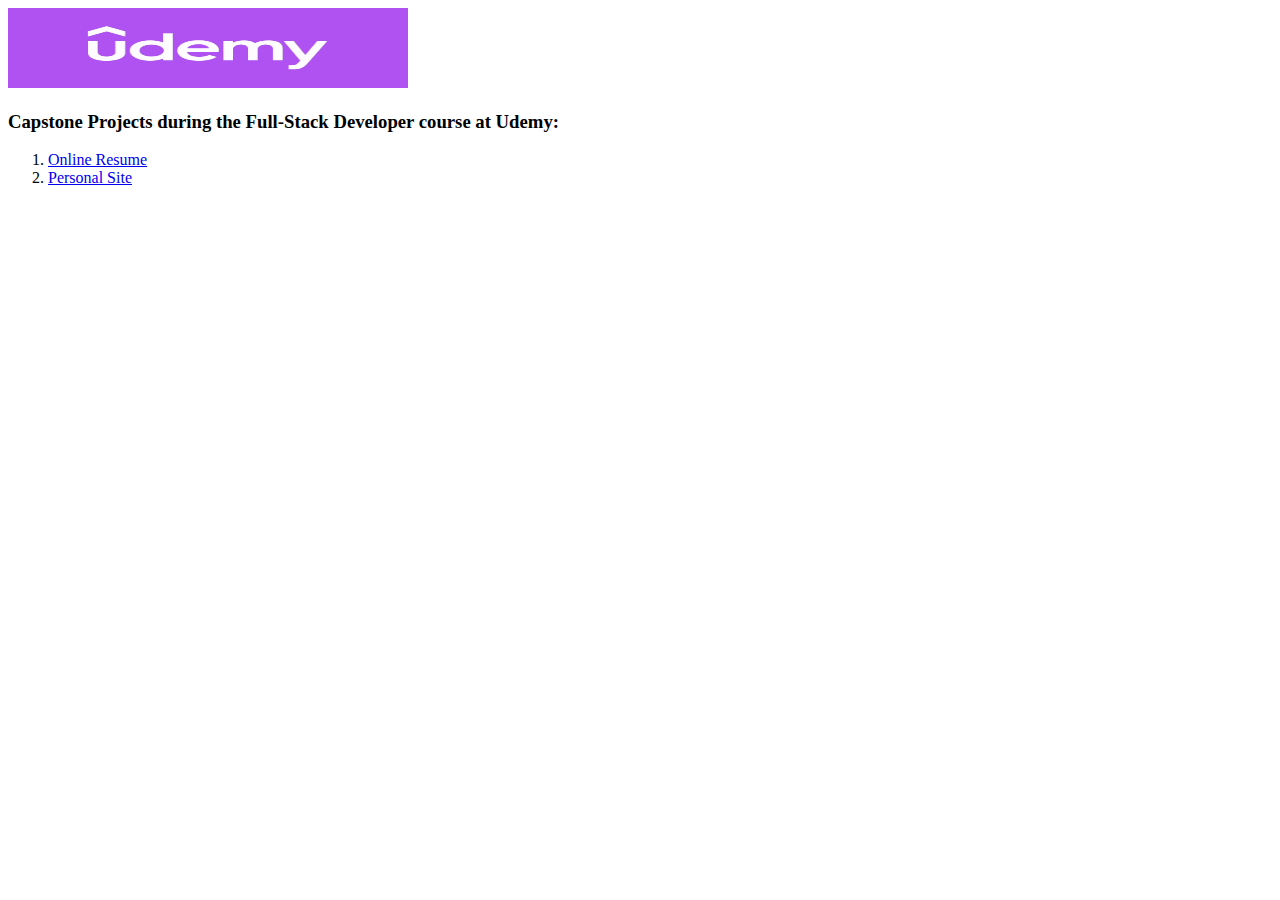
<file: index.html>
<!DOCTYPE html>
<html lang="en">
<head>
    <meta charset="UTF-8">
    <title>Capstone Projects - Or'el Marom</title>
</head>
<body>
    <img src="./assets/images/logo-udemy-purple-animation.gif" height="80"  width="400" alt="Udemy gif" />
    <h3>Capstone Projects during the Full-Stack Developer course at Udemy:</h3>
    <ol>
        <li><a href="./Capstone Project 1 - Online Resume/index.html">Online Resume</a></li>
        <li><a href="./Capstone Project 2 - Personal Site/index.html">Personal Site</a></li>
    </ol>
</body>
</html>
</file>
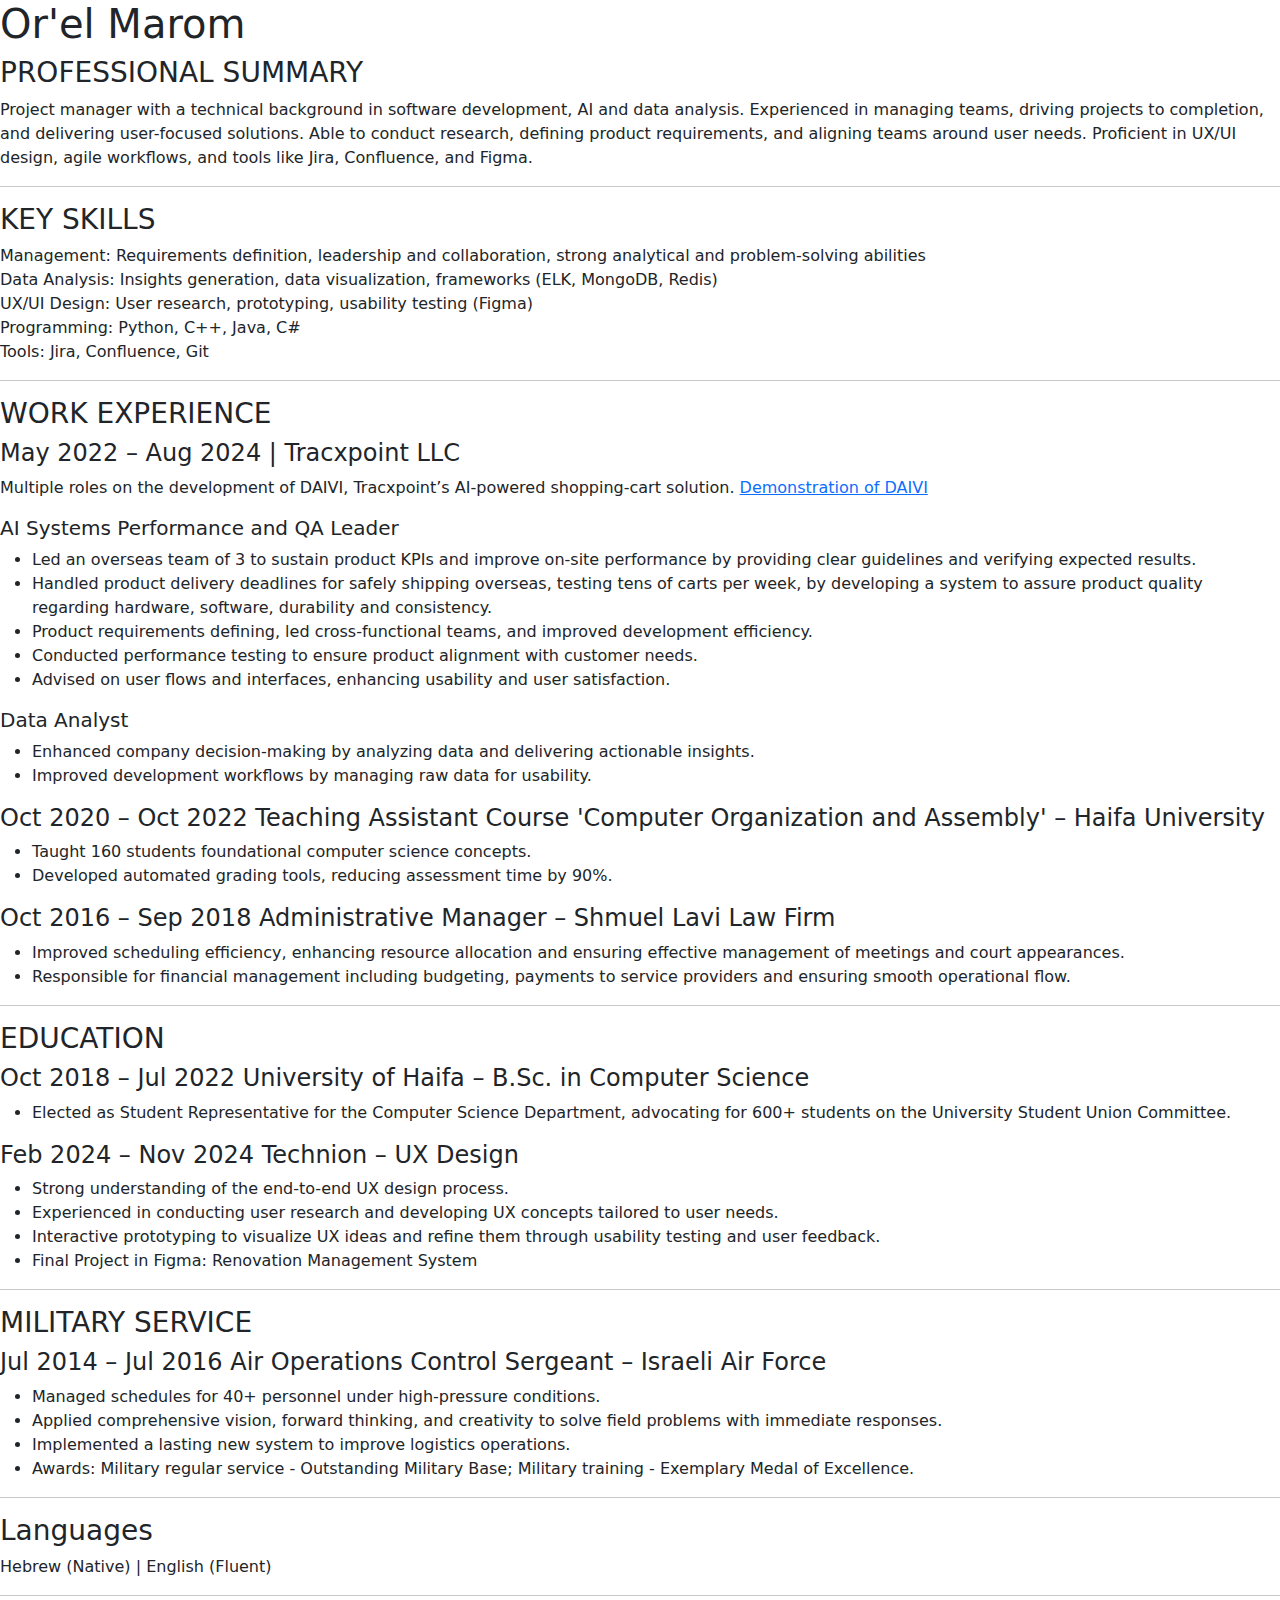
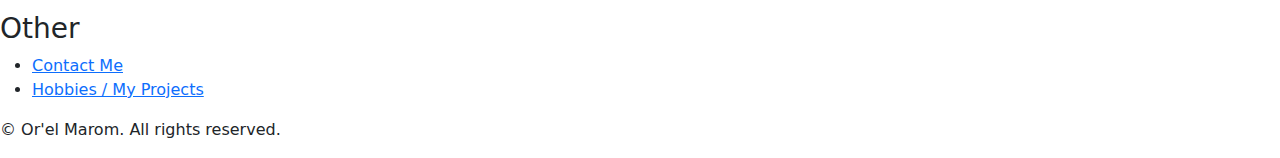
<file: Capstone Project 1 - Online Resume/index.html>
<!DOCTYPE html>
<html lang="en">
  <head>
    <meta charset="UTF-8" />
    <title>Or'el Marom - Online Resume</title>
    <link
      href="https://cdn.jsdelivr.net/npm/bootstrap@5.3.3/dist/css/bootstrap.min.css"
      rel="stylesheet"
      integrity="sha384-QWTKZyjpPEjISv5WaRU9OFeRpok6YctnYmDr5pNlyT2bRjXh0JMhjY6hW+ALEwIH"
      crossorigin="anonymous"
    />
  </head>
  <body>
    <h1>Or'el Marom</h1>

    <!-- <section id="" class="">
      <div class="grid">
        <div class="row">
          <div class="col-3">May 2022 - Aug 2024</div>
          <div class="col-7">| Tracxpoint LLC</div>
        </div>

        <div class="row">
          <div class="col-10">
            <p>
              Multiple roles on the development of DAIVI, Tracxpoint’s
              AI-powered shopping-cart solution.
              <a
                target="_blank"
                href="https://drive.google.com/drive/folders/1rIriT8dhWYXz3kYRGiFoQxfsyvrGnkcN?usp=sharing"
              >
                Demonstration of DAIVI
              </a>
            </p>
            <h5>AI Systems Performance and QA Leader</h5>
            <ul>
              <li>
                Led an overseas team of 3 to sustain product KPIs and improve
                on-site performance by providing clear guidelines and verifying
                expected results.
              </li>
              <li>
                Handled product delivery deadlines for safely shipping overseas,
                testing tens of carts per week, by developing a system to assure
                product quality regarding hardware, software, durability and
                consistency.
              </li>
              <li>
                Product requirements defining, led cross-functional teams, and
                improved development efficiency.
              </li>
              <li>
                Conducted performance testing to ensure product alignment with
                customer needs.
              </li>
              <li>
                Advised on user flows and interfaces, enhancing usability and
                user satisfaction.
              </li>
            </ul>
            <h5>Data Analyst</h5>
            <ul>
              <li>
                Enhanced company decision-making by analyzing data and
                delivering actionable insights.
              </li>
              <li>
                Improved development workflows by managing raw data for
                usability.
              </li>
            </ul>
          </div>
        </div>

        <div class="row">
          <div class="col-2">Column</div>
          <div class="col-6">Column</div>
        </div>
      </div>
    </section> -->
    <h3>PROFESSIONAL SUMMARY</h3>
    <p>
      Project manager with a technical background in software development, AI
      and data analysis. Experienced in managing teams, driving projects to
      completion, and delivering user-focused solutions. Able to conduct
      research, defining product requirements, and aligning teams around user
      needs. Proficient in UX/UI design, agile workflows, and tools like Jira,
      Confluence, and Figma.
    </p>
    <hr />
    <h3>KEY SKILLS</h3>
    <p>
      Management: Requirements definition, leadership and collaboration, strong
      analytical and problem-solving abilities<br />
      Data Analysis: Insights generation, data visualization, frameworks (ELK,
      MongoDB, Redis)<br />
      UX/UI Design: User research, prototyping, usability testing (Figma)<br />
      Programming: Python, C++, Java, C#<br />
      Tools: Jira, Confluence, Git<br />
    </p>
    <hr />
    <h3>WORK EXPERIENCE</h3>
    <h4>May 2022 – Aug 2024 | Tracxpoint LLC</h4>
    <p>
      Multiple roles on the development of DAIVI, Tracxpoint’s AI-powered
      shopping-cart solution.
      <a
        target="_blank"
        href="https://drive.google.com/drive/folders/1rIriT8dhWYXz3kYRGiFoQxfsyvrGnkcN?usp=sharing"
        >Demonstration of DAIVI</a
      >
    </p>
    <h5>AI Systems Performance and QA Leader</h5>
    <ul>
      <li>
        Led an overseas team of 3 to sustain product KPIs and improve on-site
        performance by providing clear guidelines and verifying expected
        results.
      </li>
      <li>
        Handled product delivery deadlines for safely shipping overseas, testing
        tens of carts per week, by developing a system to assure product quality
        regarding hardware, software, durability and consistency.
      </li>
      <li>
        Product requirements defining, led cross-functional teams, and improved
        development efficiency.
      </li>
      <li>
        Conducted performance testing to ensure product alignment with customer
        needs.
      </li>
      <li>
        Advised on user flows and interfaces, enhancing usability and user
        satisfaction.
      </li>
    </ul>
    <h5>Data Analyst</h5>
    <ul>
      <li>
        Enhanced company decision-making by analyzing data and delivering
        actionable insights.
      </li>
      <li>
        Improved development workflows by managing raw data for usability.
      </li>
    </ul>

    <h4>
      Oct 2020 – Oct 2022 Teaching Assistant Course 'Computer Organization and
      Assembly' – Haifa University
    </h4>
    <ul>
      <li>Taught 160 students foundational computer science concepts.</li>
      <li>
        Developed automated grading tools, reducing assessment time by 90%.
      </li>
    </ul>

    <h4>Oct 2016 – Sep 2018 Administrative Manager – Shmuel Lavi Law Firm</h4>
    <ul>
      <li>
        Improved scheduling efficiency, enhancing resource allocation and
        ensuring effective management of meetings and court appearances.
      </li>
      <li>
        Responsible for financial management including budgeting, payments to
        service providers and ensuring smooth operational flow.
      </li>
    </ul>
    <hr />
    <h3>EDUCATION</h3>
    <h4>Oct 2018 – Jul 2022 University of Haifa – B.Sc. in Computer Science</h4>
    <ul>
      <li>
        Elected as Student Representative for the Computer Science Department,
        advocating for 600+ students on the University Student Union Committee.
      </li>
    </ul>

    <h4>Feb 2024 – Nov 2024 Technion – UX Design</h4>
    <ul>
      <li>Strong understanding of the end-to-end UX design process.</li>
      <li>
        Experienced in conducting user research and developing UX concepts
        tailored to user needs.
      </li>
      <li>
        Interactive prototyping to visualize UX ideas and refine them through
        usability testing and user feedback.
      </li>
      <li>Final Project in Figma: Renovation Management System</li>
    </ul>
    <hr />
    <h3>MILITARY SERVICE</h3>
    <h4>
      Jul 2014 – Jul 2016 Air Operations Control Sergeant – Israeli Air Force
    </h4>
    <ul>
      <li>
        Managed schedules for 40+ personnel under high-pressure conditions.
      </li>
      <li>
        Applied comprehensive vision, forward thinking, and creativity to solve
        field problems with immediate responses.
      </li>
      <li>Implemented a lasting new system to improve logistics operations.</li>
      <li>
        Awards: Military regular service - Outstanding Military Base; Military
        training - Exemplary Medal of Excellence.
      </li>
    </ul>
    <hr />
    <h3>Languages</h3>
    Hebrew (Native) | English (Fluent)

    <hr />
    <h3>Other</h3>
    <ul>
      <li><a href="./public/contact.html">Contact Me</a></li>
      <li><a href="./public/myprojects.html">Hobbies / My Projects</a></li>
    </ul>
  </body>
  <footer>
    <p>© Or'el Marom. All rights reserved.</p>
  </footer>

  <script
    src="https://cdn.jsdelivr.net/npm/bootstrap@5.3.3/dist/js/bootstrap.bundle.min.js"
    integrity="sha384-YvpcrYf0tY3lHB60NNkmXc5s9fDVZLESaAA55NDzOxhy9GkcIdslK1eN7N6jIeHz"
    crossorigin="anonymous"
  ></script>
</html>
</file>
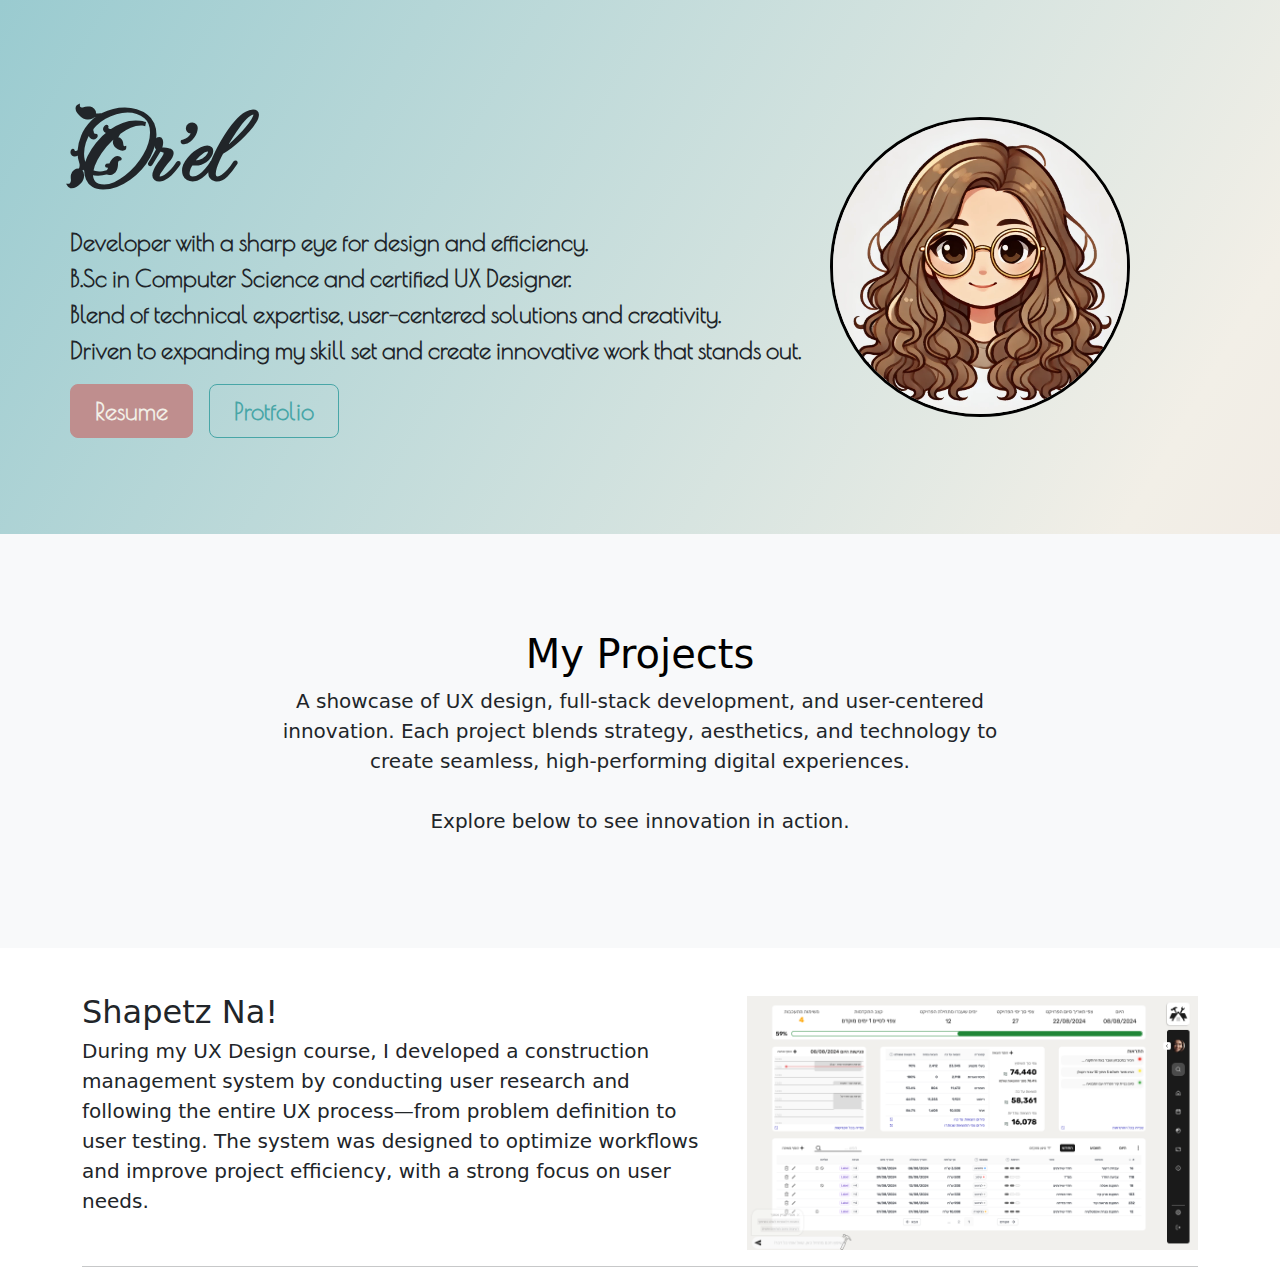
<file: Capstone Project 2 - Personal Site/index.html>
<!DOCTYPE html>
<html lang="en">
  <head>
    <meta charset="UTF-8" />
    <title>Or'el Marom Site</title>
    <link
      href="https://cdn.jsdelivr.net/npm/bootstrap@5.3.3/dist/css/bootstrap.min.css"
      rel="stylesheet"
      integrity="sha384-QWTKZyjpPEjISv5WaRU9OFeRpok6YctnYmDr5pNlyT2bRjXh0JMhjY6hW+ALEwIH"
      crossorigin="anonymous"
    />

    <!-- Google Fonts -->
    <link rel="preconnect" href="https://fonts.googleapis.com" />
    <link rel="preconnect" href="https://fonts.gstatic.com" crossorigin />
    <!-- Title Fonts -->
    <link
      href="https://fonts.googleapis.com/css2?family=Fleur+De+Leah&family=Libre+Baskerville:ital,wght@0,400;0,700;1,400&display=swap"
      rel="stylesheet"
    />
    <!-- Body Font -->
    <link
      href="https://fonts.googleapis.com/css2?family=Fleur+De+Leah&family=Libre+Baskerville:ital,wght@0,400;0,700;1,400&family=Poiret+One&display=swap"
      rel="stylesheet"
    />

    <!-- CSS file -->
    <link rel="stylesheet" href="style.css" />
  </head>

  <body>
    <!-- Header -->
    <section id="Header" class="BackgroundHeader">
      <div class="container col-xxl-10 px-0 py-5">
        <div class="row flex-lg-row-reverse align-items-center g-0 py-5">
          <div class="col-sm-8 col-lg-4">
            <img
              src="./assets/images/IdleImage.jpg"
              class="Avatar d-block"
              alt="Bootstrap Themes"
              width="300"
              height="300"
              loading="lazy"
            />
          </div>
          <div class="col-lg-8">
            <h1 class="MyName">Or'el</h1>
            <p class="lead BodyFont">
              Developer with a sharp eye for design and efficiency.<br />
              B.Sc in Computer Science and certified UX Designer.<br />
              Blend of technical expertise, user-centered solutions and
              creativity.<br />
              Driven to expanding my skill set and create innovative work that
              stands out.
            </p>
            <div class="d-grid gap-2 d-md-flex justify-content-md-start">
              <button
                type="button"
                class="BodyFont PrimaryBottun btn btn-primary btn-lg px-4 me-md-2"
              >
                Resume
              </button>
              <button
                type="button"
                class="BodyFont SecondaryButton btn btn-outline-secondary btn-lg px-4"
              >
                Protfolio
              </button>
            </div>
          </div>
        </div>
      </div>
    </section>

    <!-- Projects -->
    <section id="title" class="">
      <div class="my-0">
        <div class="p-5 text-center bg-body-tertiary">
          <div class="container py-5">
            <h1 class="text-body-emphasis">My Projects</h1>
            <p class="col-lg-8 mx-auto lead">
              A showcase of UX design, full-stack development, and user-centered innovation. Each project blends strategy, aesthetics, and technology to create seamless, high-performing digital experiences.</br></br>
              Explore below to see innovation in action. 
            </p>
          </div>
        </div>
      </div>

      <div class="container marketing mt-5">
        <div class="row featurette">
          <div class="col-md-7">
            <h2 class="featurette-heading fw-normal lh-1">Shapetz Na!</h2>
            <p class="lead">
              During my UX Design course, I developed a construction management system by conducting user research and following the entire UX process—from problem definition to user testing. The system was designed to optimize workflows and improve project efficiency, with a strong focus on user needs.
            </p>
          </div>
          <div class="col-md-5">
            <img 
            src="./assets/images/MS2.1 - Dashboard.png"
              class="bd-placeholder-img bd-placeholder-img-lg featurette-image img-fluid mx-auto"
              alt="Bootstrap Themes"
              width="500"
              height="500"
              loading="lazy"
              />
          </div>
        </div>

        <hr class="featurette-divider" />

        <!-- <div class="row featurette">
          <div class="col-md-7 order-md-2">
            <h2 class="featurette-heading fw-normal lh-1">
              Oh yeah, it’s that good.
              <span class="text-body-secondary">See for yourself.</span>
            </h2>
            <p class="lead">
              Another featurette? Of course. More placeholder content here to
              give you an idea of how this layout would work with some actual
              real-world content in place.
            </p>
          </div>
          <div class="col-md-5 order-md-1">
            <svg
              class="bd-placeholder-img bd-placeholder-img-lg featurette-image img-fluid mx-auto"
              width="500"
              height="500"
              xmlns="http://www.w3.org/2000/svg"
              role="img"
              aria-label="Placeholder: 500x500"
              preserveAspectRatio="xMidYMid slice"
              focusable="false"
            >
              <title>Placeholder</title>
              <rect
                width="100%"
                height="100%"
                fill="var(--bs-secondary-bg)"
              ></rect>
              <text x="50%" y="50%" fill="var(--bs-secondary-color)" dy=".3em">
                500x500
              </text>
            </svg>
          </div>
        </div>

        <hr class="featurette-divider" /> -->
      </div>
    </section>

    <!-- About Me -->
    <section id="title" class="">
        
    </section>

    <!-- Contact Me -->
    <section id="title" class=""></section>
    <script
      src="https://cdn.jsdelivr.net/npm/bootstrap@5.3.3/dist/js/bootstrap.bundle.min.js"
      integrity="sha384-YvpcrYf0tY3lHB60NNkmXc5s9fDVZLESaAA55NDzOxhy9GkcIdslK1eN7N6jIeHz"
      crossorigin="anonymous"
    ></script>
  </body>
</html>
</file>
<file: Capstone Project 2 - Personal Site/style.css>
/* Color Theme Swatches in Hex */
.Theme1 {
  color: #8f797e;
  color: #ffc2b5;
  color: #ffe3cc;
  color: #646c8f;
  color: #dcc3a1;
}

.Theme2 {
  color: #23606e;
  color: #facfce;
  color: #008f8c;
  color: #015958;
  color: #023535;
}

.Theme3 {
  color: #bfd1d9;
  color: #d8ebf2;
  color: #d9b1ad;
  color: #bf8e8e;
  color: #f2d5d5;
}

.Theme4 {
  color: #bf8e8e;
  color: #f2d5d5;
  color: #f2efe7;
  color: #9acbd0;
  color: #48a6a7;
  color: #2973b2;
}

.MyName {
  font-family: "Fleur De Leah", serif;
  font-weight: 800;
  font-style: normal;
  font-size: 100px;
}

.BodyFont {
  font-family: "Poiret One", serif;
  font-weight: 600;
  font-style: normal;
  font-size: 1.5rem;
}

.Avatar {
  border-radius: 50%;
  border: 3px solid black;
  background-color: whitesmoke;
}

.BackgroundHeader {
  background: linear-gradient(300deg, #f2d5d5, #f2efe7, #9acbd0);
  background-size: 180% 180%;
  animation: gradient-animation 20s ease infinite;
}

@keyframes gradient-animation {
  0% {
    background-position: 0% 50%;
  }
  50% {
    background-position: 100% 50%;
  }
  100% {
    background-position: 0% 50%;
  }
}

.PrimaryBottun {
  --bs-btn-color: #f2efe7;
  --bs-btn-bg: #bf8e8e;
  --bs-btn-border-color: #bf8e8e;

  --bs-btn-hover-color: #f2efe7;
  --bs-btn-hover-bg: #8f797e;
  --bs-btn-hover-border-color: #8f797e;

  --bs-btn-focus-shadow-rgb: 49, 132, 253;

  --bs-btn-active-color: #f2efe7;
  --bs-btn-active-bg: #8f797edd;
  --bs-btn-active-border-color: #8f797edd;
  --bs-btn-active-shadow: inset 0 3px 5px rgba(0, 0, 0, 0.125);

  --bs-btn-disabled-color: #fff;
  --bs-btn-disabled-bg: #f2efe7;
  --bs-btn-disabled-border-color: #f2efe7;
}

.SecondaryButton {
  --bs-btn-color: #48a6a7;
  --bs-btn-border-color: #48a6a7;

  --bs-btn-hover-color: #fff;
  --bs-btn-hover-bg: #48a6a7;
  --bs-btn-hover-border-color: #48a6a7;

  --bs-btn-focus-shadow-rgb: 108, 117, 125;

  --bs-btn-active-color: #fff;
  --bs-btn-active-bg: #23606e;
  --bs-btn-active-border-color: #23606e;
  --bs-btn-active-shadow: inset 0 3px 5px rgba(0, 0, 0, 0.125);

  --bs-btn-disabled-color: #6c757d;
  --bs-btn-disabled-bg: transparent;
  --bs-btn-disabled-border-color: #6c757d;

  --bs-gradient: none;
}
</file>
